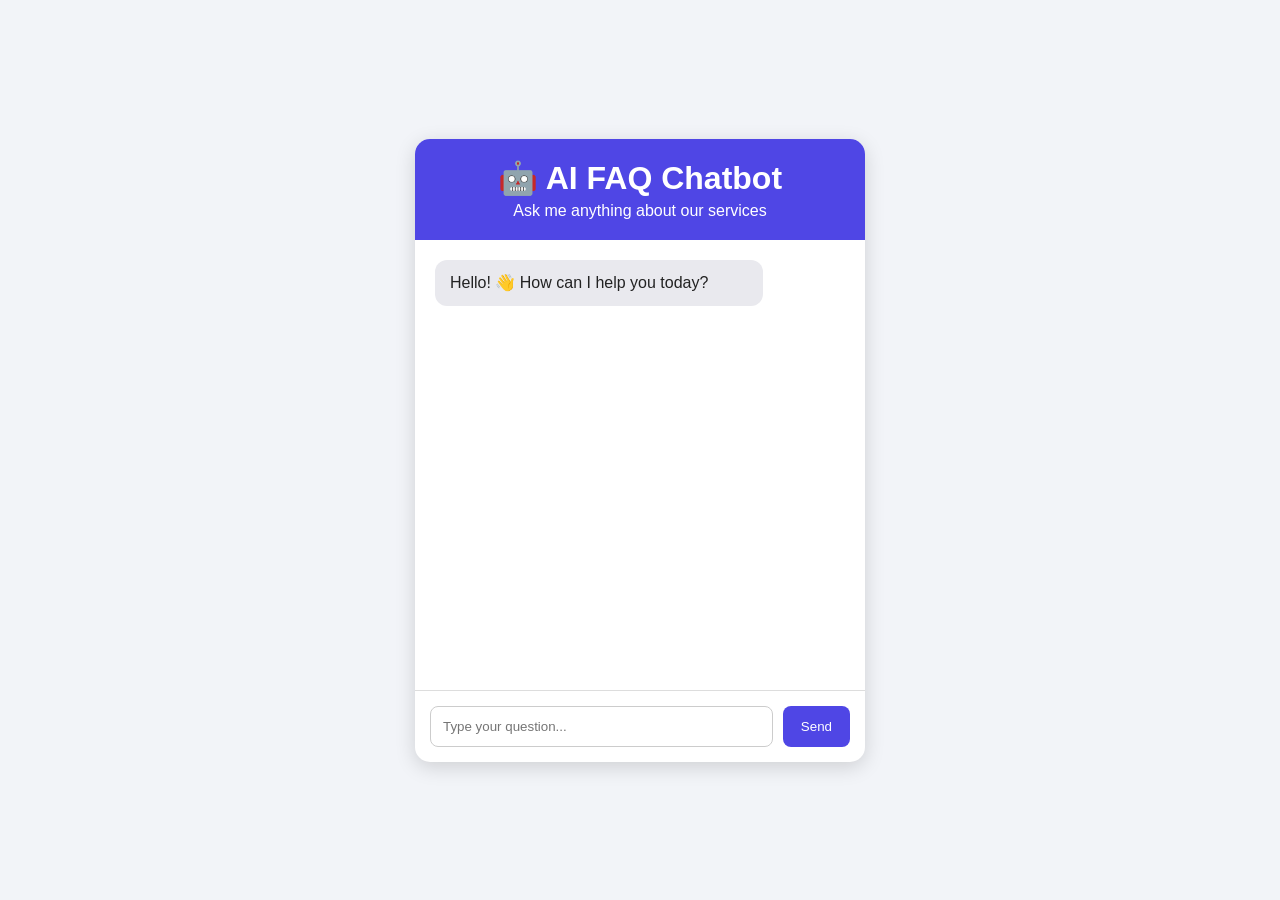
<file: index.html>
<!DOCTYPE html>
<html lang="en">

<head>
    <meta charset="UTF-8">
    <meta name="viewport" content="width=device-width, initial-scale=1.0">

    <title>AI FAQ Chatbot</title>

    <link rel="stylesheet" href="/static/style.css">
</head>

<body>

    <div class="chat-container">

        <div class="chat-header">
            <h1>🤖 AI FAQ Chatbot</h1>
            <p>Ask me anything about our services</p>
        </div>

        <div id="chat-box" class="chat-box">

            <div class="message bot-message">
                Hello! 👋 How can I help you today?
            </div>

        </div>

        <div class="input-area">

            <input
                type="text"
                id="user-input"
                placeholder="Type your question..."
                autocomplete="off"
            >

            <button onclick="sendMessage()">
                Send
            </button>

        </div>

    </div>

    <script src="/static/script.js"></script>

</body>

</html>
</file>
<file: static/style.css>
* {
    box-sizing: border-box;
    margin: 0;
    padding: 0;
}

body {
    font-family: Arial, sans-serif;
    background: #f2f4f8;

    display: flex;
    justify-content: center;
    align-items: center;

    min-height: 100vh;
}

.chat-container {
    width: 450px;
    background: white;

    border-radius: 15px;
    overflow: hidden;

    box-shadow: 0 5px 20px rgba(0, 0, 0, 0.15);
}

.chat-header {
    background: #4f46e5;
    color: white;

    text-align: center;
    padding: 20px;
}

.chat-header h1 {
    margin-bottom: 5px;
}

.chat-box {
    height: 450px;
    padding: 20px;

    overflow-y: auto;
}

.message {
    padding: 12px 15px;
    margin-bottom: 12px;

    border-radius: 12px;

    max-width: 80%;
    line-height: 1.4;
}

.bot-message {
    background: #e9e9ee;
    color: #222;

    margin-right: auto;
}

.user-message {
    background: #4f46e5;
    color: white;

    margin-left: auto;
}

.input-area {
    display: flex;

    padding: 15px;
    border-top: 1px solid #ddd;
}

.input-area input {
    flex: 1;

    padding: 12px;

    border: 1px solid #ccc;
    border-radius: 8px;

    outline: none;
}

.input-area button {
    margin-left: 10px;

    padding: 12px 18px;

    border: none;
    border-radius: 8px;

    background: #4f46e5;
    color: white;

    cursor: pointer;
}

.input-area button:hover {
    opacity: 0.9;
}
</file>
